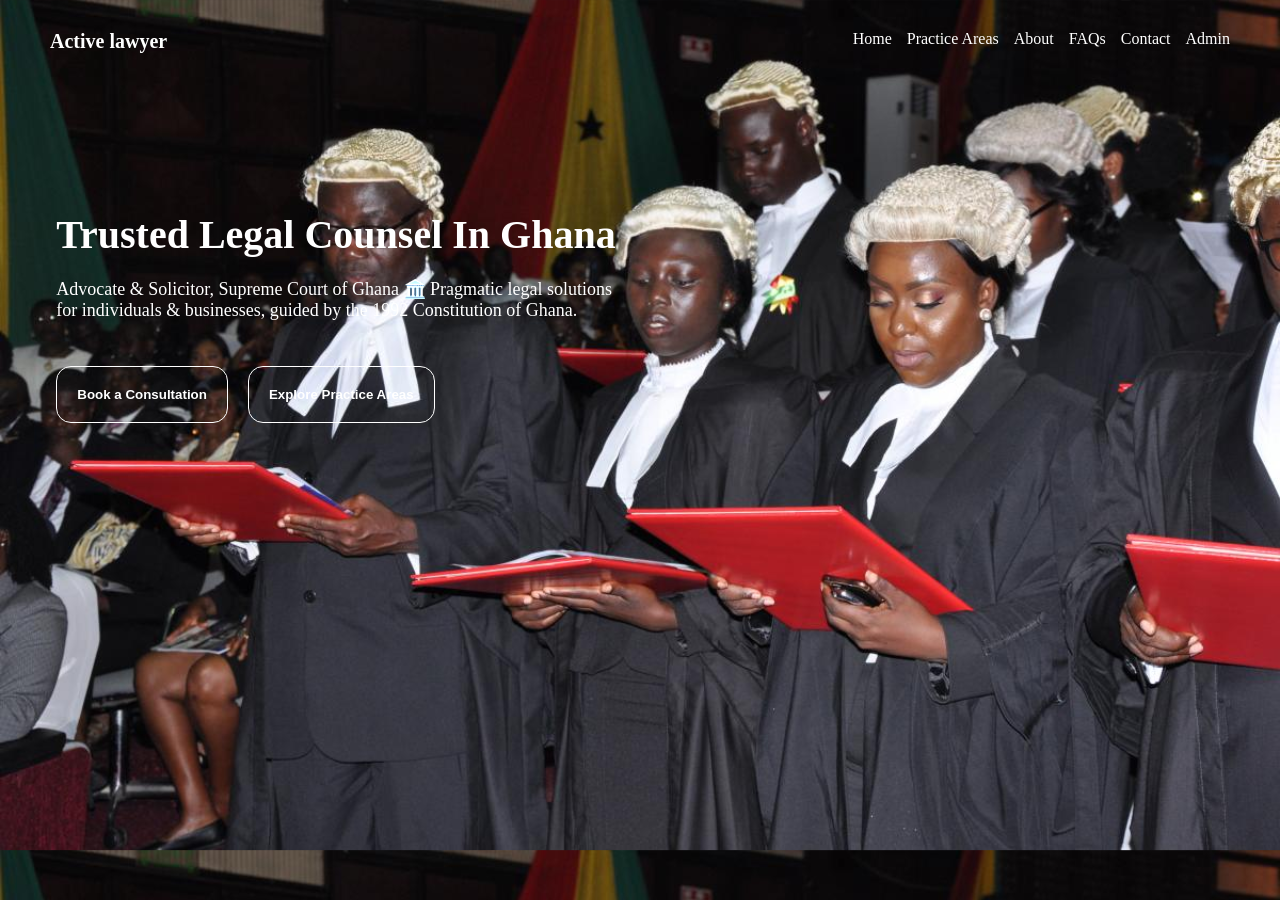
<file: index.html>
<!DOCTYPE html>
<html lang="en">
    <head>
        <meta charset="UTF-8">
        <meta name="viewport" content="width=device-width, initial-scale=1.0">
        <title>Document</title>
        <link href="style.css" rel="stylesheet">
    </head>
    <body>
        <header class="header">
            <div><a href="#" class="logo">Active lawyer</a></div>
            <nav class="header-nav">
                <a href="#">Home</a>
                <a href="#">Practice Areas</a>
                <a href="#">About</a>
                <a href="#">FAQs</a>
                <a href="#">Contact</a>
                <a href="#">Admin</a>
            </nav> 
        </header>

        <main>
            <section class="hero">
                <h1>
                    Trusted Legal Counsel In Ghana
                </h1>

                <p>
                Advocate & Solicitor, Supreme Court of Ghana 🏛️
                Pragmatic legal solutions <span>for individuals & businesses, guided by the 1992 Constitution of Ghana.</span>
                </p>

                <div class="hero-btns">
                    <button class="cta-btn">Book a Consultation</button>
                    <button class="cta-btn">Explore Practice Areas</button>
                </div>
            </section>
        </main>
        
    </body>
</html>
</file>
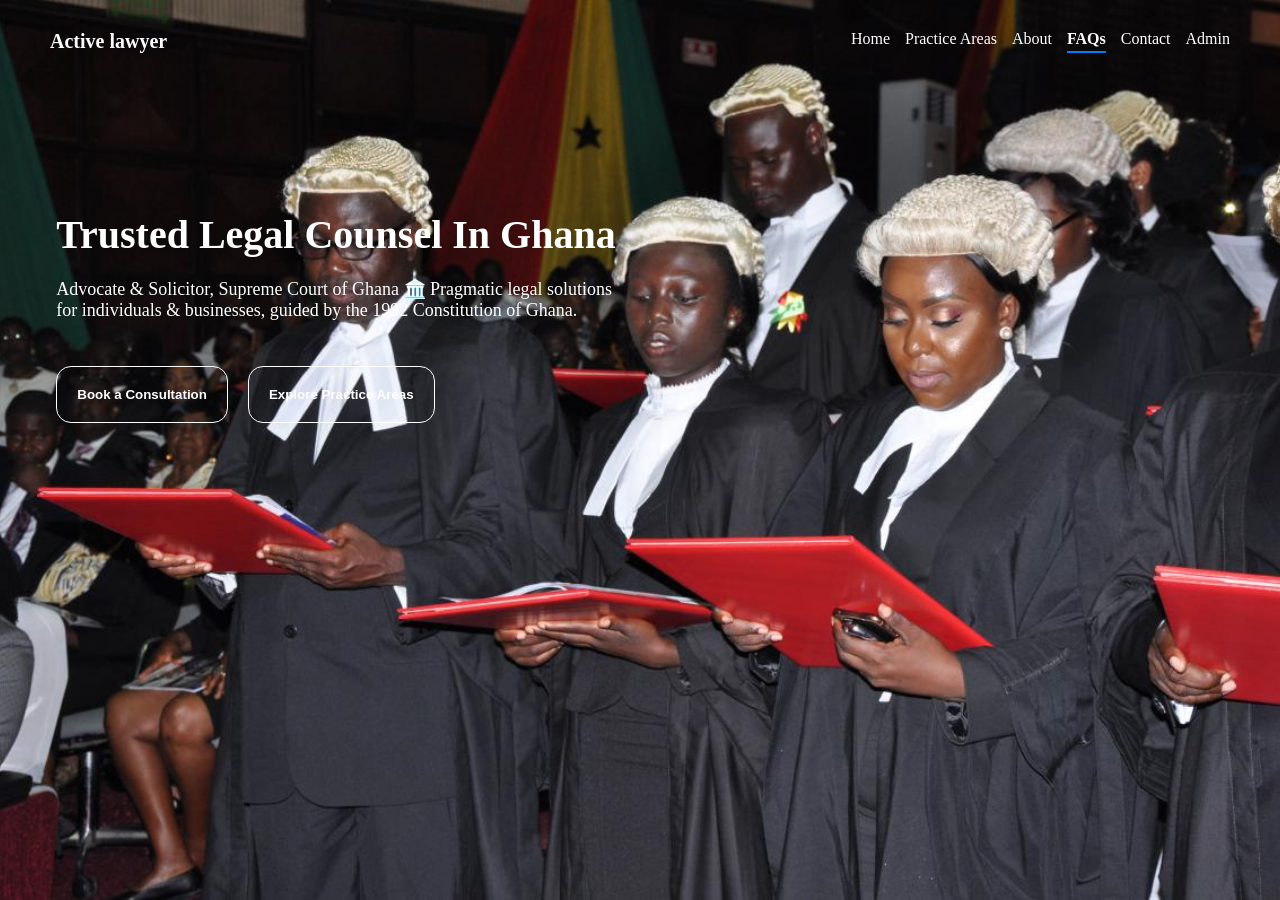
<file: El-Shaddai_Ama_Sarbah/index.html>
<!DOCTYPE html>
<html lang="en">
    <head>
        <meta charset="UTF-8">
        <meta name="viewport" content="width=device-width, initial-scale=1.0">
        <title>Document</title>
        <link href="style.css" rel="stylesheet">
    </head>
    <body>
        <header class="header">
            <div class="hamburger" >
                <span></span>
                <span></span>
                <span></span>
            </div>

            <div><a href="index.html" class="logo">Active lawyer</a></div>
                <nav class="header-nav">
                    <a href="index.html">Home</a>
                    <a href="practice-areas.html">Practice Areas</a>
                    <a href="about.html">About</a>
                    <a href="faqs.html" class="active">FAQs</a>
                    <a href="contact.html">Contact</a>
                    <a href="admin.html">Admin</a>
                </nav>
        </header>

        <main>
            <section class="hero">
                <h1>
                    Trusted Legal Counsel In Ghana
                </h1>

                <p>
                Advocate & Solicitor, Supreme Court of Ghana 🏛️
                Pragmatic legal solutions <span>for individuals & businesses, guided by the 1992 Constitution of Ghana.</span>
                </p>

                <div class="hero-btns">
                    <button class="cta-btn">Book a Consultation</button>
                    <button class="cta-btn">Explore Practice Areas</button>
                </div>
            </section>
        </main>


        <script>
            // Hamburger and nav selectors
            const hamburger = document.querySelector('.hamburger');
            const navMenu = document.querySelector('.header-nav');

            // Toggle nav visibility on click
            hamburger.addEventListener('click', () => {
                navMenu.classList.toggle('active');
            });

            // close menu when a link is clicked
            document.querySelectorAll('.header-nav a').forEach(link => {
                link.addEventListener('click', () => {
                    navMenu.classList.remove('active');
                });
            });
      </script>

        
    </body>
</html>
</file>
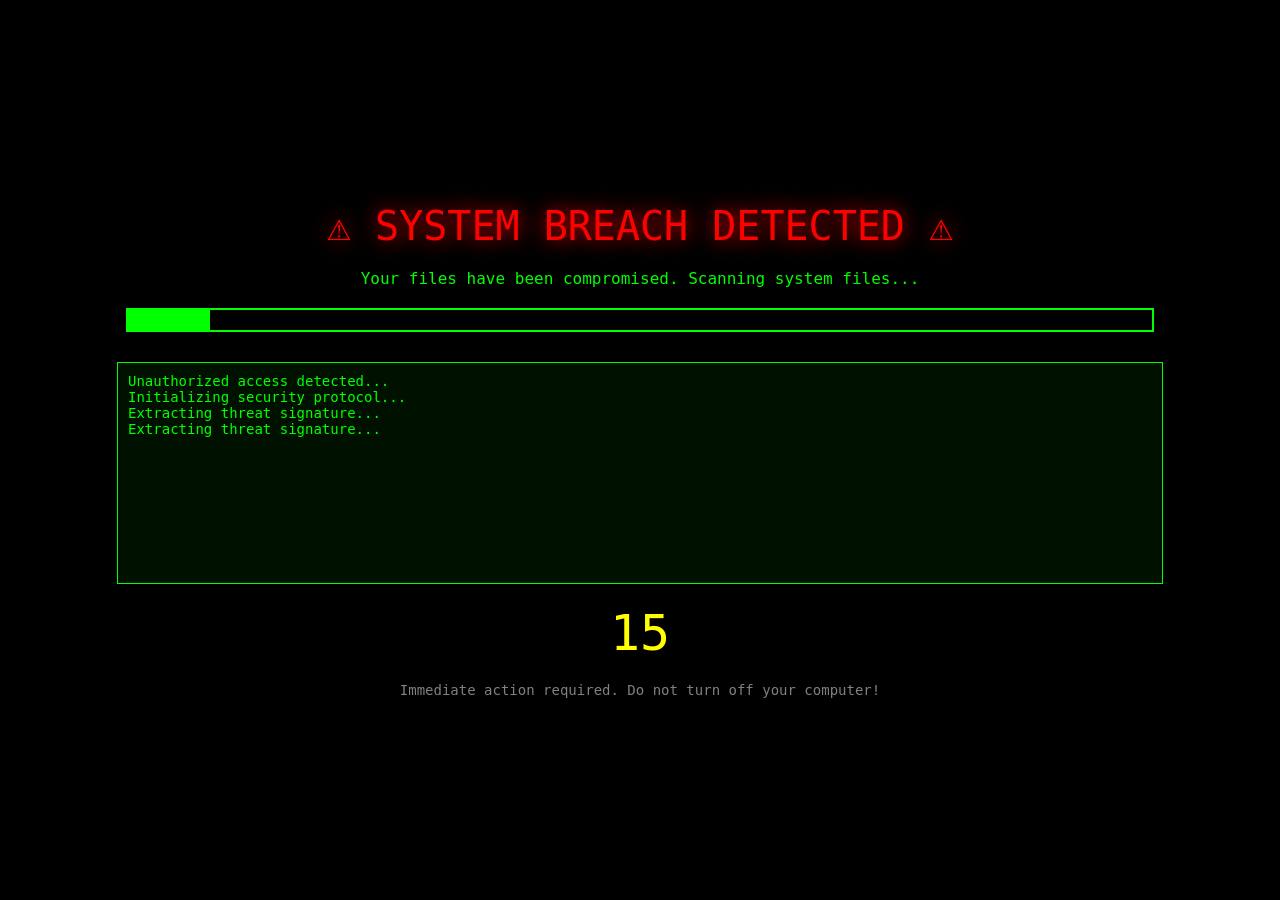
<file: scarewaredemo.html>
<!DOCTYPE html>
<html>
<head>
  <title>Cybersecurity Demo</title>
  <style>
    body {
      margin: 0;
      font-family: Consolas, monospace;
      background: black;
      color: lime;
      overflow: hidden;
    }

    .overlay {
      position: fixed;
      top: 0;
      left: 0;
      width: 100vw;
      height: 100vh;
      background: black;
      display: flex;
      flex-direction: column;
      justify-content: center;
      align-items: center;
    }

    .warning {
      color: red;
      font-size: 40px;
      margin-bottom: 20px;
      text-shadow: 0 0 20px red;
    }

    .scan-bar-container {
      width: 80%;
      height: 20px;
      border: 2px solid lime;
      margin-top: 20px;
    }

    .scan-bar {
      height: 100%;
      width: 0%;
      background: lime;
      transition: width 0.2s;
    }

    .log {
      margin-top: 30px;
      width: 80%;
      height: 200px;
      overflow: hidden;
      border: 1px solid lime;
      padding: 10px;
      font-size: 14px;
      background: #001100;
    }

    .countdown {
      font-size: 50px;
      color: yellow;
      margin-top: 20px;
    }

    .reveal {
      display: none;
      text-align: center;
      padding: 40px;
    }

    button {
      padding: 12px 20px;
      font-size: 16px;
      cursor: pointer;
      margin-top: 20px;
    }
  </style>
</head>

<body>

<div class="overlay" id="demoScreen">

  <div class="warning">⚠️ SYSTEM BREACH DETECTED ⚠️</div>

  <div>Your files have been compromised. Scanning system files...</div>

  <div class="scan-bar-container">
    <div class="scan-bar" id="scanBar"></div>
  </div>

  <div class="log" id="logBox"></div>

  <div class="countdown" id="timer">15</div>

  <div style="margin-top:20px; font-size:14px; color:gray;">
    Immediate action required. Do not turn off your computer!
  </div>

</div>

<div class="reveal" id="educationScreen">
  <h1>This Was a Simulation</h1>
  <p>No real threat exists.</p>
  <p>This demonstrates how scareware uses:</p>
  <ul style="text-align:left; display:inline-block;">
    <li>Urgency (Countdown timer)</li>
    <li>Fear language</li>
    <li>Visual intimidation</li>
    <li>Technical-looking logs</li>
  </ul>
  <button onclick="location.reload()">Replay Demo</button>
</div>

<script>

let scanBar = document.getElementById("scanBar");
let logBox = document.getElementById("logBox");
let timer = document.getElementById("timer");
let demoScreen = document.getElementById("demoScreen");
let educationScreen = document.getElementById("educationScreen");

let progress = 0;
let timeLeft = 15;

let fakeLogs = [
  "Initializing security protocol...",
  "Accessing system registry...",
  "Suspicious file detected...",
  "Decrypting malicious payload...",
  "Privilege escalation attempt blocked...",
  "Unauthorized access detected...",
  "Extracting threat signature...",
  "Kernel integrity compromised...",
  "Data exfiltration attempt logged..."
];

function addLog() {
  let entry = document.createElement("div");
  entry.innerText = fakeLogs[Math.floor(Math.random() * fakeLogs.length)];
  logBox.appendChild(entry);
  logBox.scrollTop = logBox.scrollHeight;
}

let scanInterval = setInterval(function() {
  progress += 2;
  scanBar.style.width = progress + "%";
  addLog();

  if (progress >= 100) {
    clearInterval(scanInterval);
  }
}, 200);

let countdown = setInterval(function() {
  timeLeft--;
  timer.innerText = timeLeft;

  if (timeLeft <= 0) {
    clearInterval(countdown);
    demoScreen.style.display = "none";
    educationScreen.style.display = "block";
    document.body.style.background = "white";
    document.body.style.color = "black";
  }
}, 1000);

</script>

</body>
</html>
</file>
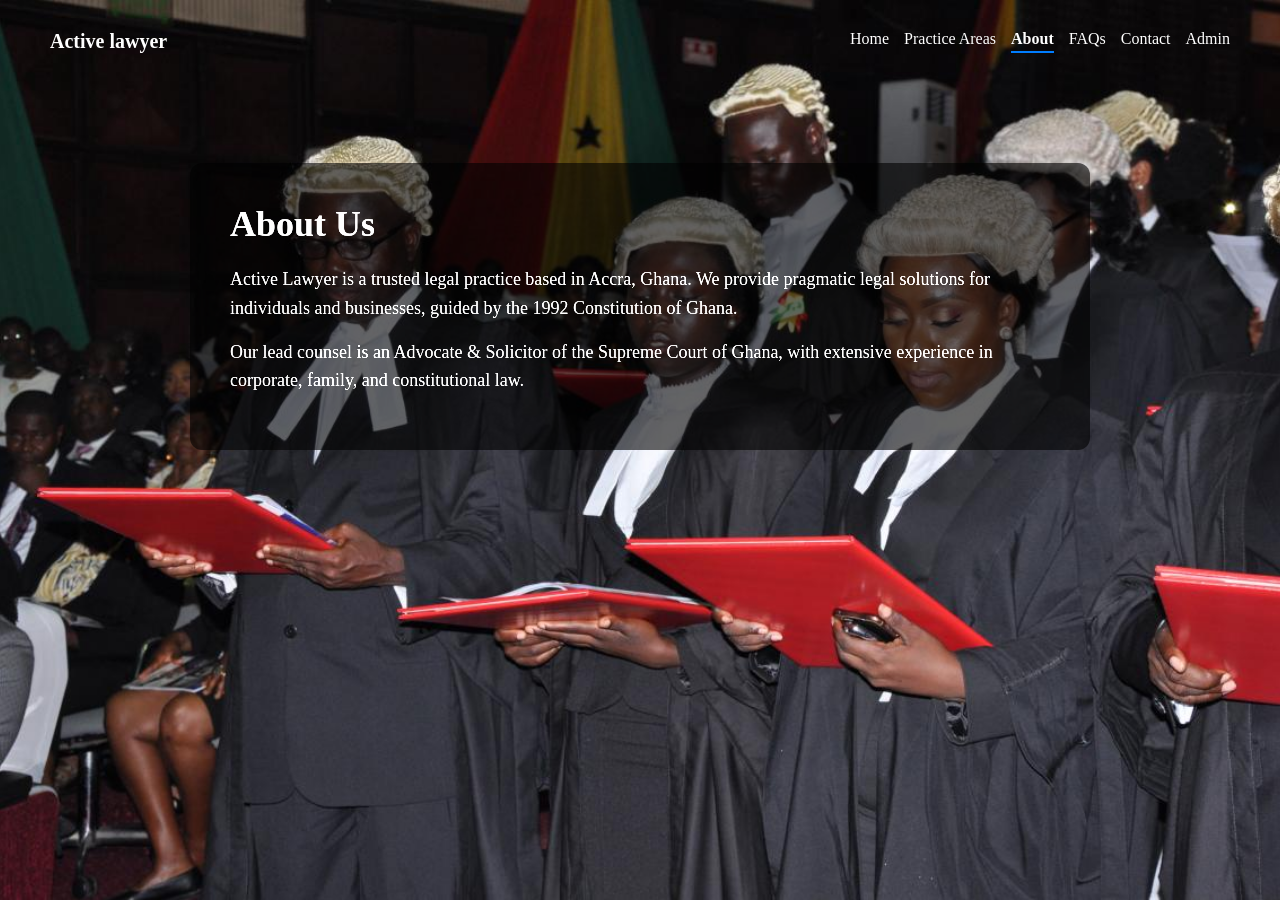
<file: El-Shaddai_Ama_Sarbah/about.html>
<!DOCTYPE html>
<html lang="en">
<head>
    <meta charset="UTF-8">
    <meta name="viewport" content="width=device-width, initial-scale=1.0">
    <title>About - Active Lawyer</title>
    <link href="style.css" rel="stylesheet">
</head>
<body>
    <header class="header">
        <div><a href="index.html" class="logo">Active lawyer</a></div>
        <nav class="header-nav">
            <a href="index.html">Home</a>
            <a href="practice-areas.html">Practice Areas</a>
            <a href="about.html" class="active">About</a>
            <a href="faqs.html">FAQs</a>
            <a href="contact.html">Contact</a>
            <a href="admin.html">Admin</a>
        </nav>
    </header>

    <main>
        <section class="content">
            <h1>About Us</h1>
            <p>Active Lawyer is a trusted legal practice based in Accra, Ghana. We provide pragmatic legal solutions for individuals and businesses, guided by the 1992 Constitution of Ghana.</p>
            <p>Our lead counsel is an Advocate & Solicitor of the Supreme Court of Ghana, with extensive experience in corporate, family, and constitutional law.</p>
        </section>
    </main>
</body>
</html>
</file>
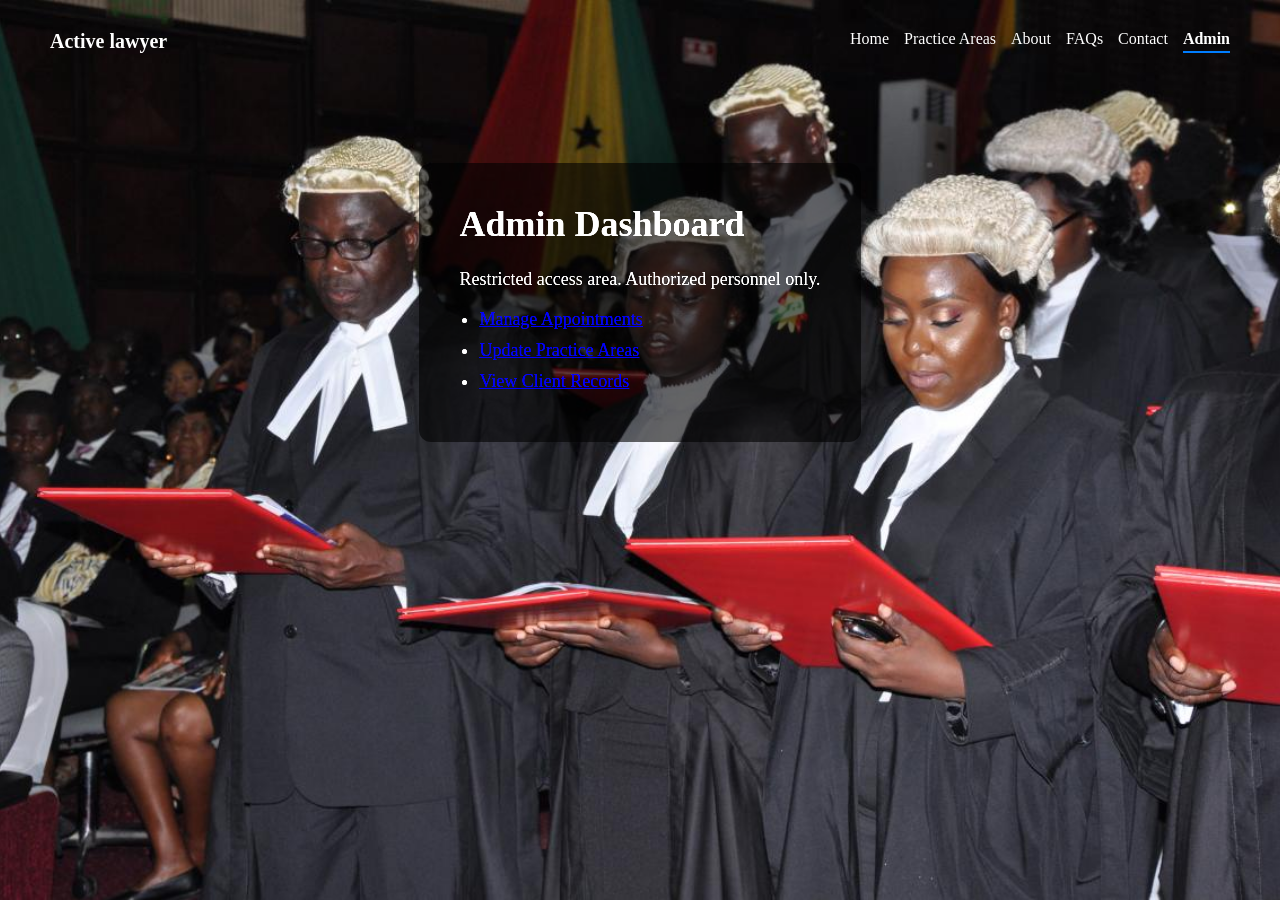
<file: El-Shaddai_Ama_Sarbah/admin.html>
<!DOCTYPE html>
<html lang="en">
<head>
    <meta charset="UTF-8">
    <meta name="viewport" content="width=device-width, initial-scale=1.0">
    <title>Admin - Active Lawyer</title>
    <link href="style.css" rel="stylesheet">
</head>
<body>
    <header class="header">
        <div><a href="index.html" class="logo">Active lawyer</a></div>
        <nav class="header-nav">
            <a href="index.html">Home</a>
            <a href="practice-areas.html">Practice Areas</a>
            <a href="about.html">About</a>
            <a href="faqs.html">FAQs</a>
            <a href="contact.html">Contact</a>
            <a href="admin.html" class="active">Admin</a>
        </nav>
    </header>

    <main>
        <section class="content">
            <h1>Admin Dashboard</h1>
            <p>Restricted access area. Authorized personnel only.</p>
            <ul>
                <li><a href="#">Manage Appointments</a></li>
                <li><a href="#">Update Practice Areas</a></li>
                <li><a href="#">View Client Records</a></li>
            </ul>
        </section>
    </main>
</body>
</html>
</file>
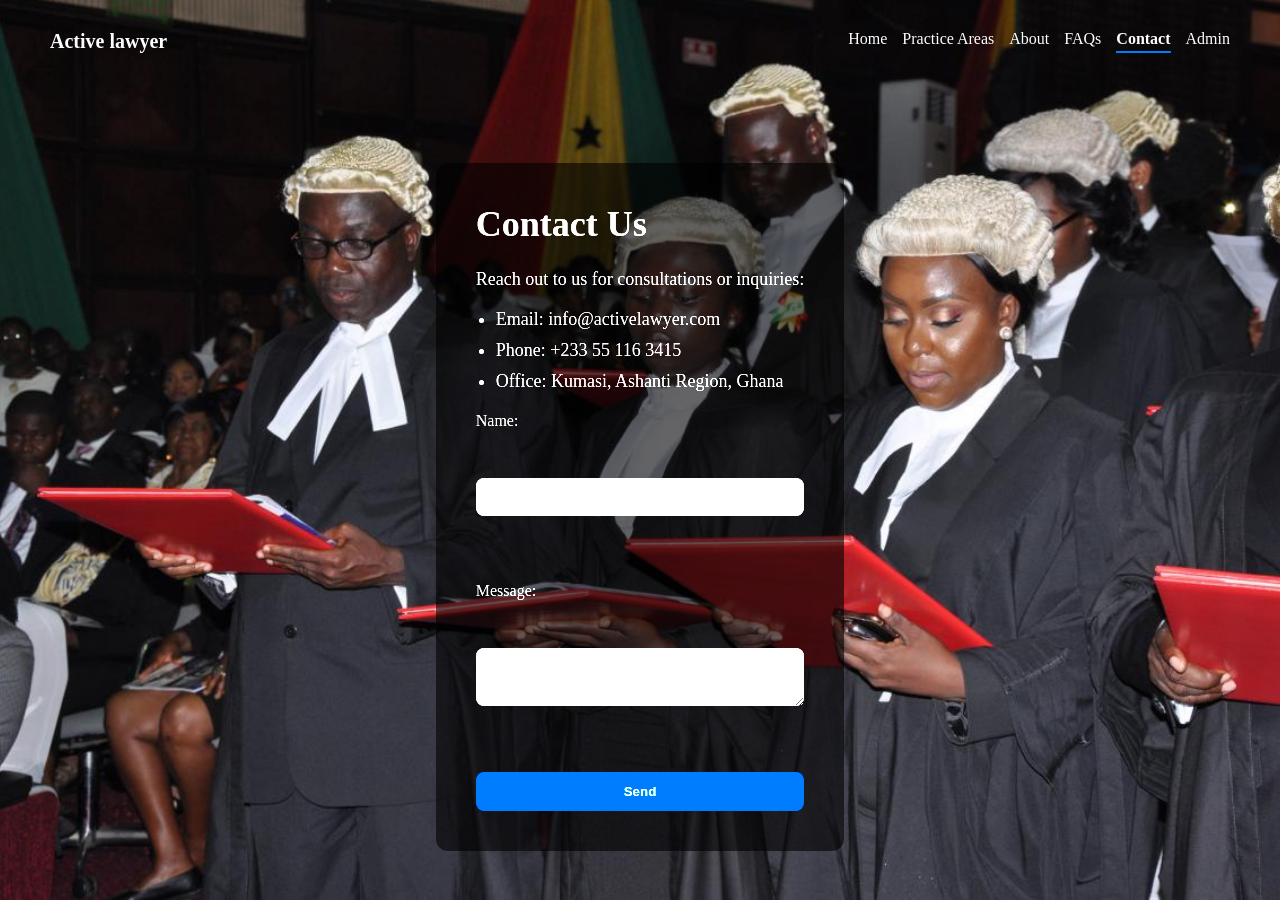
<file: El-Shaddai_Ama_Sarbah/contact.html>
<!DOCTYPE html>
<html lang="en">
<head>
    <meta charset="UTF-8">
    <meta name="viewport" content="width=device-width, initial-scale=1.0">
    <title>Contact - Active Lawyer</title>
    <link href="style.css" rel="stylesheet">
</head>
<body>
    <header class="header">
        <div><a href="index.html" class="logo">Active lawyer</a></div>
        <nav class="header-nav">
            <a href="index.html">Home</a>
            <a href="practice-areas.html">Practice Areas</a>
            <a href="about.html">About</a>
            <a href="faqs.html">FAQs</a>
            <a href="contact.html" class="active">Contact</a>
            <a href="admin.html">Admin</a>
        </nav>
    </header>

    <main>
        <section class="content">
            <h1>Contact Us</h1>
            <p>Reach out to us for consultations or inquiries:</p>
            <ul>
                <li>Email: info@activelawyer.com</li>
                <li>Phone: +233 55 116 3415</li>
                <li>Office: Kumasi, Ashanti Region, Ghana</li>
            </ul>
            <form>
                <label for="name">Name:</label><br>
                <input type="text" id="name" name="name"><br><br>
                <label for="message">Message:</label><br>
                <textarea id="message" name="message"></textarea><br><br>
                <button type="submit">Send</button>
            </form>
        </section>
    </main>
</body>
</html>
</file>
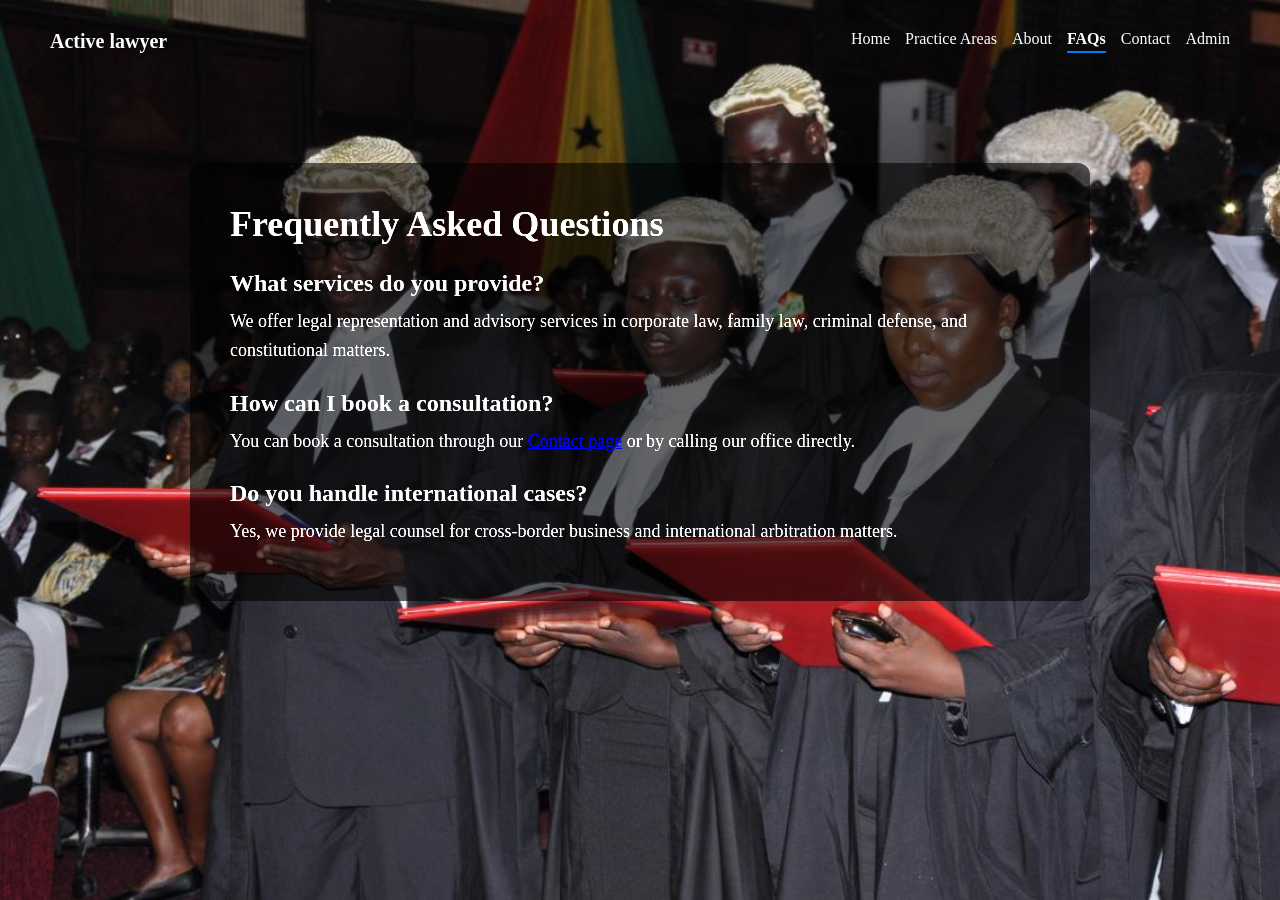
<file: El-Shaddai_Ama_Sarbah/faqs.html>
<!DOCTYPE html>
<html lang="en">
<head>
    <meta charset="UTF-8">
    <meta name="viewport" content="width=device-width, initial-scale=1.0">
    <title>FAQs - Active Lawyer</title>
    <link href="style.css" rel="stylesheet">
</head>
<body>
    <header class="header">
        <div><a href="index.html" class="logo">Active lawyer</a></div>
        <nav class="header-nav">
            <a href="index.html">Home</a>
            <a href="practice-areas.html">Practice Areas</a>
            <a href="about.html">About</a>
            <a href="faqs.html" class="active">FAQs</a>
            <a href="contact.html">Contact</a>
            <a href="admin.html">Admin</a>
        </nav>
    </header>

    <main>
        <section class="content">
            <h1>Frequently Asked Questions</h1>
            <h2>What services do you provide?</h2>
            <p>We offer legal representation and advisory services in corporate law, family law, criminal defense, and constitutional matters.</p>

            <h2>How can I book a consultation?</h2>
            <p>You can book a consultation through our <a href="contact.html">Contact page</a> or by calling our office directly.</p>

            <h2>Do you handle international cases?</h2>
            <p>Yes, we provide legal counsel for cross-border business and international arbitration matters.</p>
        </section>
    </main>
</body>
</html>
</file>
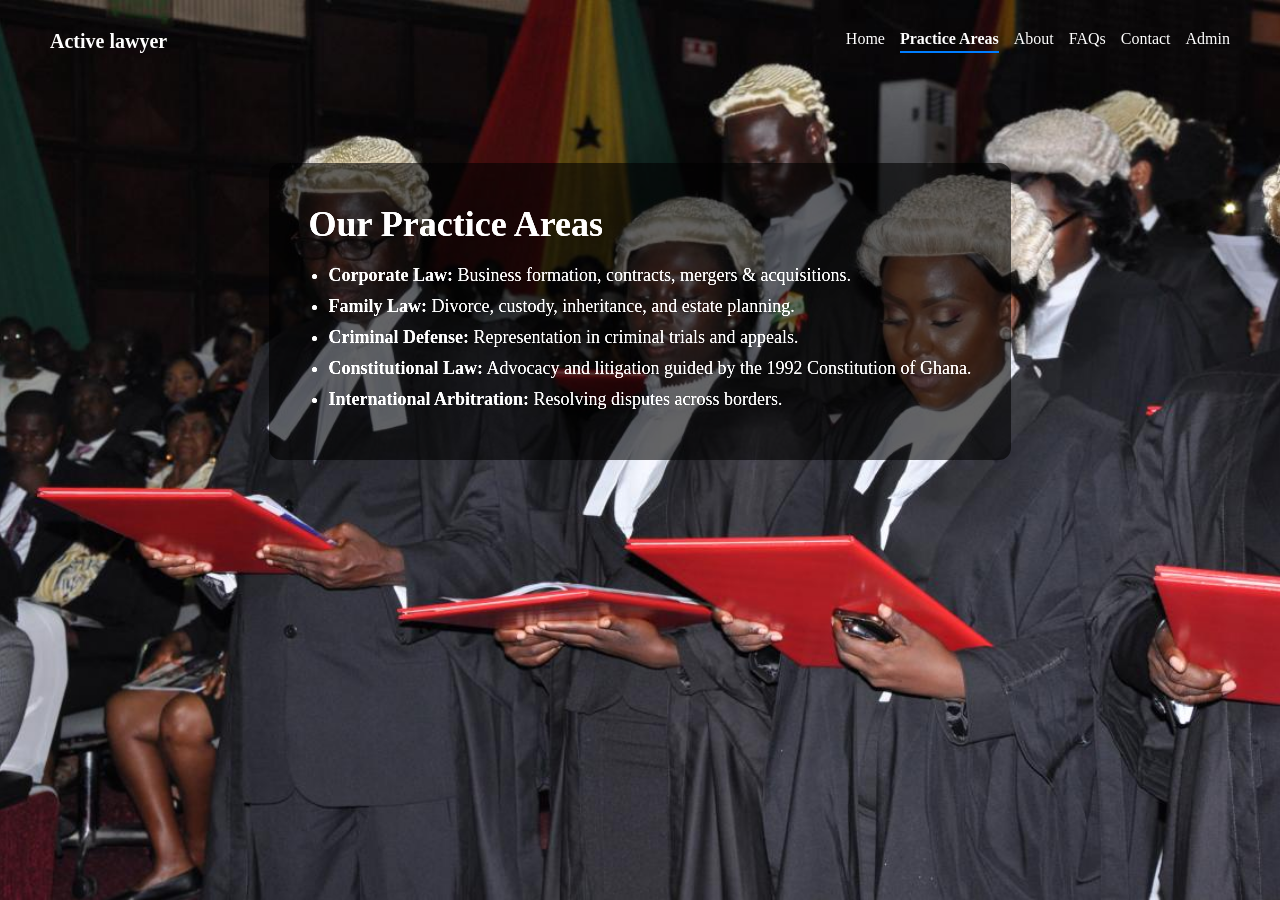
<file: El-Shaddai_Ama_Sarbah/practice-areas.html>
<!DOCTYPE html>
<html lang="en">
<head>
    <meta charset="UTF-8">
    <meta name="viewport" content="width=device-width, initial-scale=1.0">
    <title>Practice Areas - Active Lawyer</title>
    <link href="style.css" rel="stylesheet">
</head>
<body>
    <header class="header">
        <div><a href="index.html" class="logo">Active lawyer</a></div>
        <nav class="header-nav">
            <a href="index.html">Home</a>
            <a href="practice-areas.html" class="active">Practice Areas</a>
            <a href="about.html">About</a>
            <a href="faqs.html">FAQs</a>
            <a href="contact.html">Contact</a>
            <a href="admin.html">Admin</a>
        </nav>
    </header>

    <main>
        <section class="content">
            <h1>Our Practice Areas</h1>
            <ul>
                <li><strong>Corporate Law:</strong> Business formation, contracts, mergers & acquisitions.</li>
                <li><strong>Family Law:</strong> Divorce, custody, inheritance, and estate planning.</li>
                <li><strong>Criminal Defense:</strong> Representation in criminal trials and appeals.</li>
                <li><strong>Constitutional Law:</strong> Advocacy and litigation guided by the 1992 Constitution of Ghana.</li>
                <li><strong>International Arbitration:</strong> Resolving disputes across borders.</li>
            </ul>
        </section>
    </main>
</body>
</html>
</file>
<file: style.css>
*{
    margin: 0;
    padding: 0;
    box-sizing: border-box;
}

body{
    font-family: Cambria, Cochin, Georgia, Times, 'Times New Roman', serif;
    color: whitesmoke;
    display: flex;
    flex-direction: column;
    justify-content: center;
    align-items: center;
    background-image: url(/bar.jpeg);
    background-size: cover;
    background-position: contain;
    background-attachment: scroll;
    filter: brightness(1.2) saturate(1.2) contrast(1.5);
}

.header{
    display: flex;
    justify-content: space-between;
    width: 100%;
    padding: 30px 50px;
}

.header a {
    text-decoration: none;
    color: whitesmoke;
    
}
/*Unvisited links
.header a:link{
    color: rgb(231, 110, 10);
}
/*.header a:visited{
    color: rgb(224, 64, 64);
}*/
.header a:hover{
    color: #0066cc;
    font-weight: bold;
}

.logo{
    font-size: 20px;
    font-weight: bold;
}

.header-nav{
    display: flex;
    gap: 15px;
}

main{
    display: flex;
    flex-direction: column;
    justify-content: center;
    align-items: center;
    text-align: center;
}

.hero{
    display: flex;
    flex-direction: column;
    justify-content: left;
    align-items: left;
    text-align: left;
    margin-right: 38rem;
    margin-top: 8rem;
}

.hero h1{
    font-size: 40px;
    margin-bottom: 20px;
}

.hero p{
    font-size: 18px;
    margin-bottom: 20px;
}

.hero p span{
    display: block;
}

.hero-btns{
    display: flex;
    gap: 20px;
    margin-top: 25px;
}

.cta-btn {
    text-decoration: none;
    color: white;
    background-color: transparent;
    padding: 20px 20px;
    border: 1px solid;
    border-radius: 15px;
    font-weight: bold;
    word-spacing: normal;
}
</file>
<file: El-Shaddai_Ama_Sarbah/style.css>
*{
    margin: 0;
    padding: 0;
    box-sizing: border-box;
}

body{
    font-family: Cambria, Cochin, Georgia, Times, 'Times New Roman', serif;
    color: whitesmoke;
    display: flex;
    flex-direction: column;
    justify-content: center;
    align-items: center;
    background-image: url(/El-Shaddai_Ama_Sarbah/bar.jpeg);
    background-size: cover;
    background-position: center;
    background-repeat: no-repeat;
    background-attachment: fixed;
    filter: brightness(1.2) saturate(1.2) contrast(1.5);
}

.header{
    display: flex;
    justify-content: space-between;
    width: 100%;
    padding: 30px 50px;
}

.header a {
    text-decoration: none;
    color: whitesmoke;
    
}

.header a:hover{
    color: #0066cc;
    font-weight: bold;
}

.logo{
    font-size: 20px;
    font-weight: bold;
}

.header-nav{
    display: flex;
    gap: 15px;
}

main{
    display: flex;
    flex-direction: column;
    justify-content: center;
    align-items: center;
    text-align: center;
}

.hero{
    display: flex;
    flex-direction: column;
    justify-content: left;
    align-items: left;
    text-align: left;
    margin-right: 38rem;
    margin-top: 8rem;
}

.hero h1{
    font-size: 40px;
    margin-bottom: 20px;
}

.hero p{
    font-size: 18px;
    margin-bottom: 20px;
}

.hero p span{
    display: block;
}

.hero-btns{
    display: flex;
    gap: 20px;
    margin-top: 25px;
}

.cta-btn {
    text-decoration: none;
    color: white;
    background-color: transparent;
    padding: 20px 20px;
    border: 1px solid;
    border-radius: 15px;
    font-weight: bold;
    word-spacing: normal;
}

/* Hero buttons interactions  */
.cta-btn:hover {
    background-color: #0066cc;   */
    color: white;                
    border-color: #0066cc;       
    transform: scale(1.05);      
    transition: all 0.3s ease;   
}

.cta-btn:active {
    background-color: #004c99;   
    color: #f0f0f0;
    border-color: #004c99;
    transform: scale(0.95);      
}


/* Header navs */

.content {
    max-width: 900px;
    background-color: rgba(0, 0, 0, 0.6);
    padding: 40px;
    border-radius: 12px;
    margin-top: 5rem;
    text-align: left;
}

.content h1 {
    font-size: 36px;
    margin-bottom: 20px;
    color: #f5f5f5;
}

.content h2 {
    font-size: 24px;
    margin-top: 25px;
    margin-bottom: 10px;
    color: #e0e0e0;
}

.content p {
    font-size: 18px;
    line-height: 1.6;
    margin-bottom: 15px;
}

.content ul {
    list-style-type: disc;
    margin-left: 20px;
    margin-top: 15px;
}

.content li {
    margin-bottom: 10px;
    font-size: 18px;
}

/* Contact form styling */
form {
    margin-top: 20px;
    display: flex;
    flex-direction: column;
    gap: 15px;
}

form input, form textarea {
    padding: 10px;
    border-radius: 8px;
    border: none;
    font-size: 16px;
}

form button {
    background-color: #0066cc;
    color: white;
    padding: 12px;
    border: none;
    border-radius: 8px;
    font-weight: bold;
    cursor: pointer;
}

form button:hover {
    background-color: #004c99;
}

/* Active nav link */
.header-nav a.active {
    border-bottom: 2px solid #0066cc;
    font-weight: bold;
}

/* Responsive design */

/* Hide hamburger by default */
.hamburger {
    display: none;
    flex-direction: column;
    cursor: pointer;
    gap: 5px;
}

.hamburger span {
    width: 25px;
    height: 3px;
    background-color: whitesmoke;
    border-radius: 2px;
}

/* Mobile styles */
@media (max-width: 768px) {
    .header {
        flex-direction: row;
        justify-content: space-between;
        align-items: center;
    }

    .header-nav {
        display: none;
        flex-direction: column;
        gap: 20px;
        background-color: rgba(0, 0, 0, 0.8);
        position: absolute;
        top: 70px;
        right: 20px;
        padding: 20px;
        border-radius: 10px;
    }

    .header-nav.active {
        display: flex;
    }

    .hamburger {
        display: flex;
    }

    /*Contents on mobile*/
    .hero {
        margin: 2rem 1rem;       
        text-align: center;      
        align-items: center;     
        justify-content: center;
        margin-right: 0;         
    }

    .hero h1 {
        font-size: 28px;         
    }

    .hero p {
        font-size: 16px;         
    }

    .hero-btns {
        flex-direction: column; 
        gap: 15px;
    }

    .cta-btn {
        width: 100%;             
        padding: 15px;
    }

    .content {
        margin: 2rem 1rem;       
        padding: 20px;           
        max-width: 100%;         
    }

    .content h1 {
        font-size: 28px;
    }

    .content h2 {
        font-size: 20px;
    }

    .content p,
    .content li {
        font-size: 16px;
    }


}
</file>
